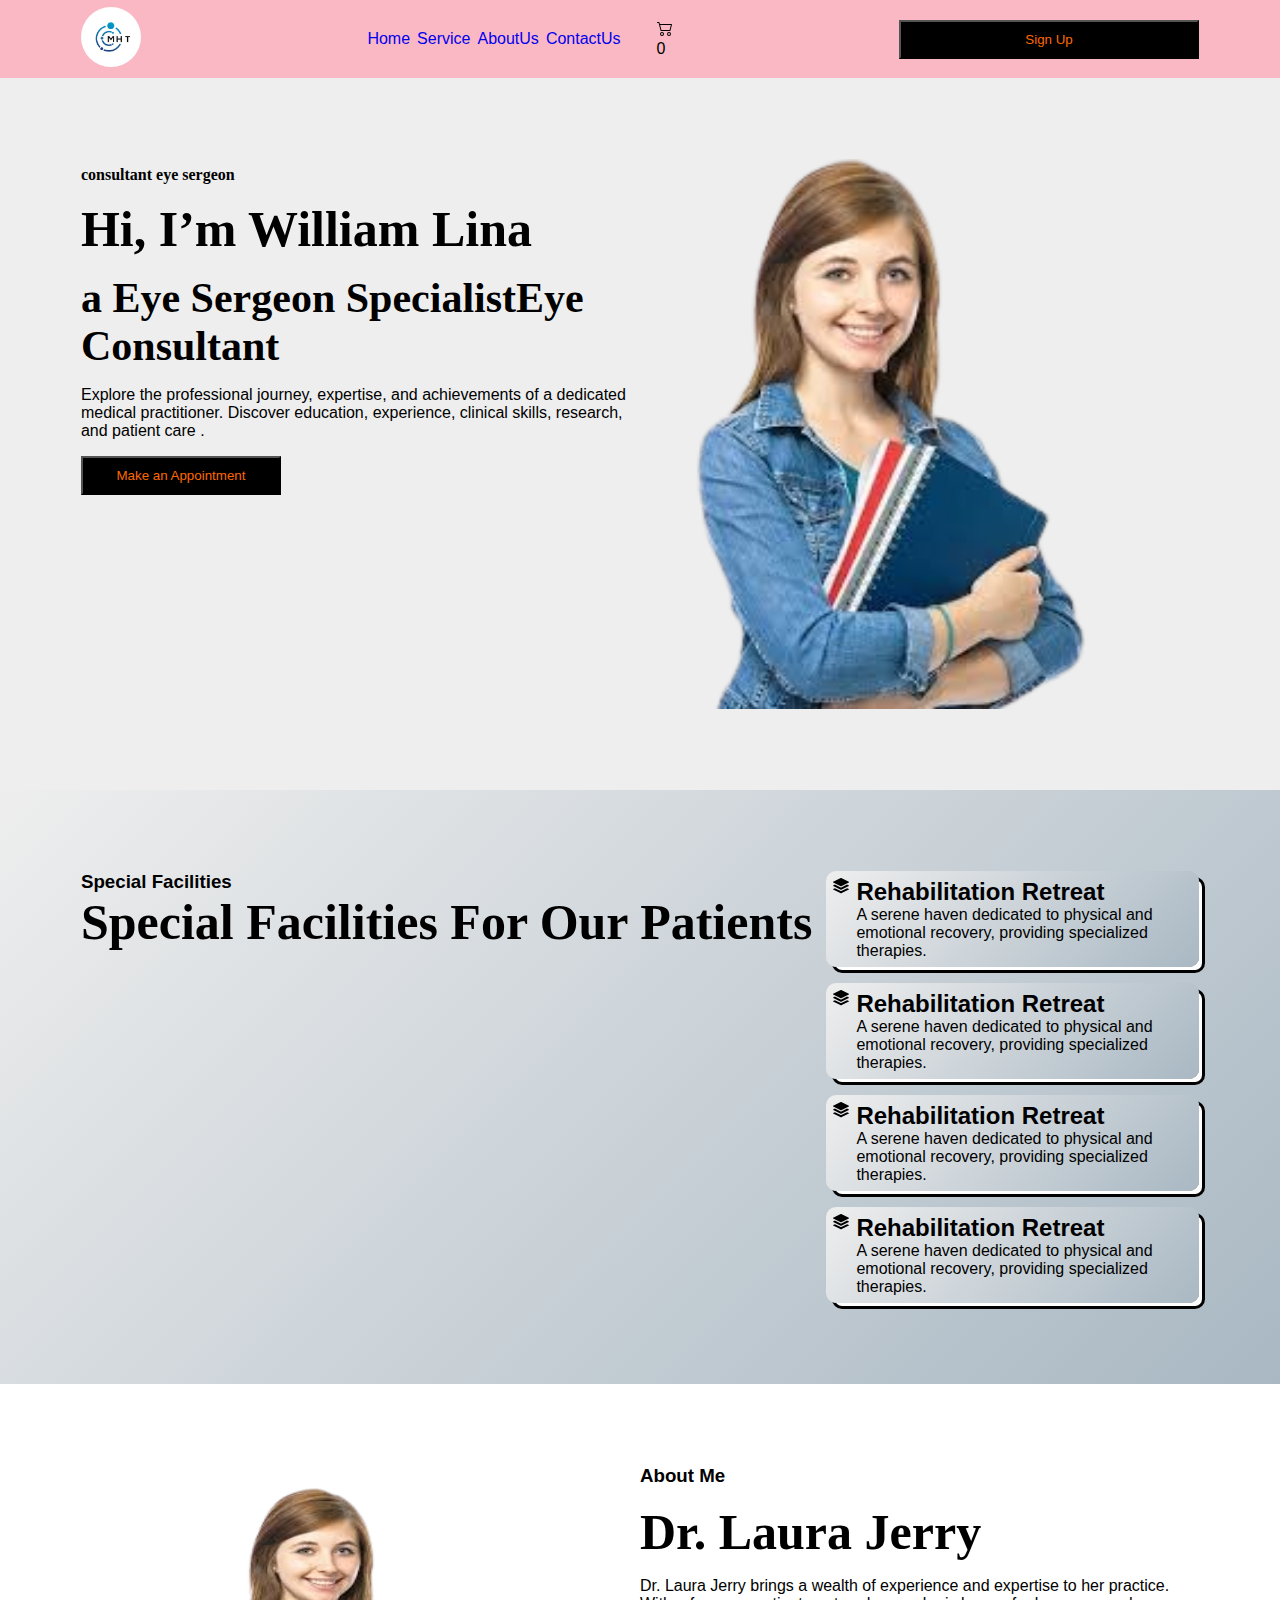
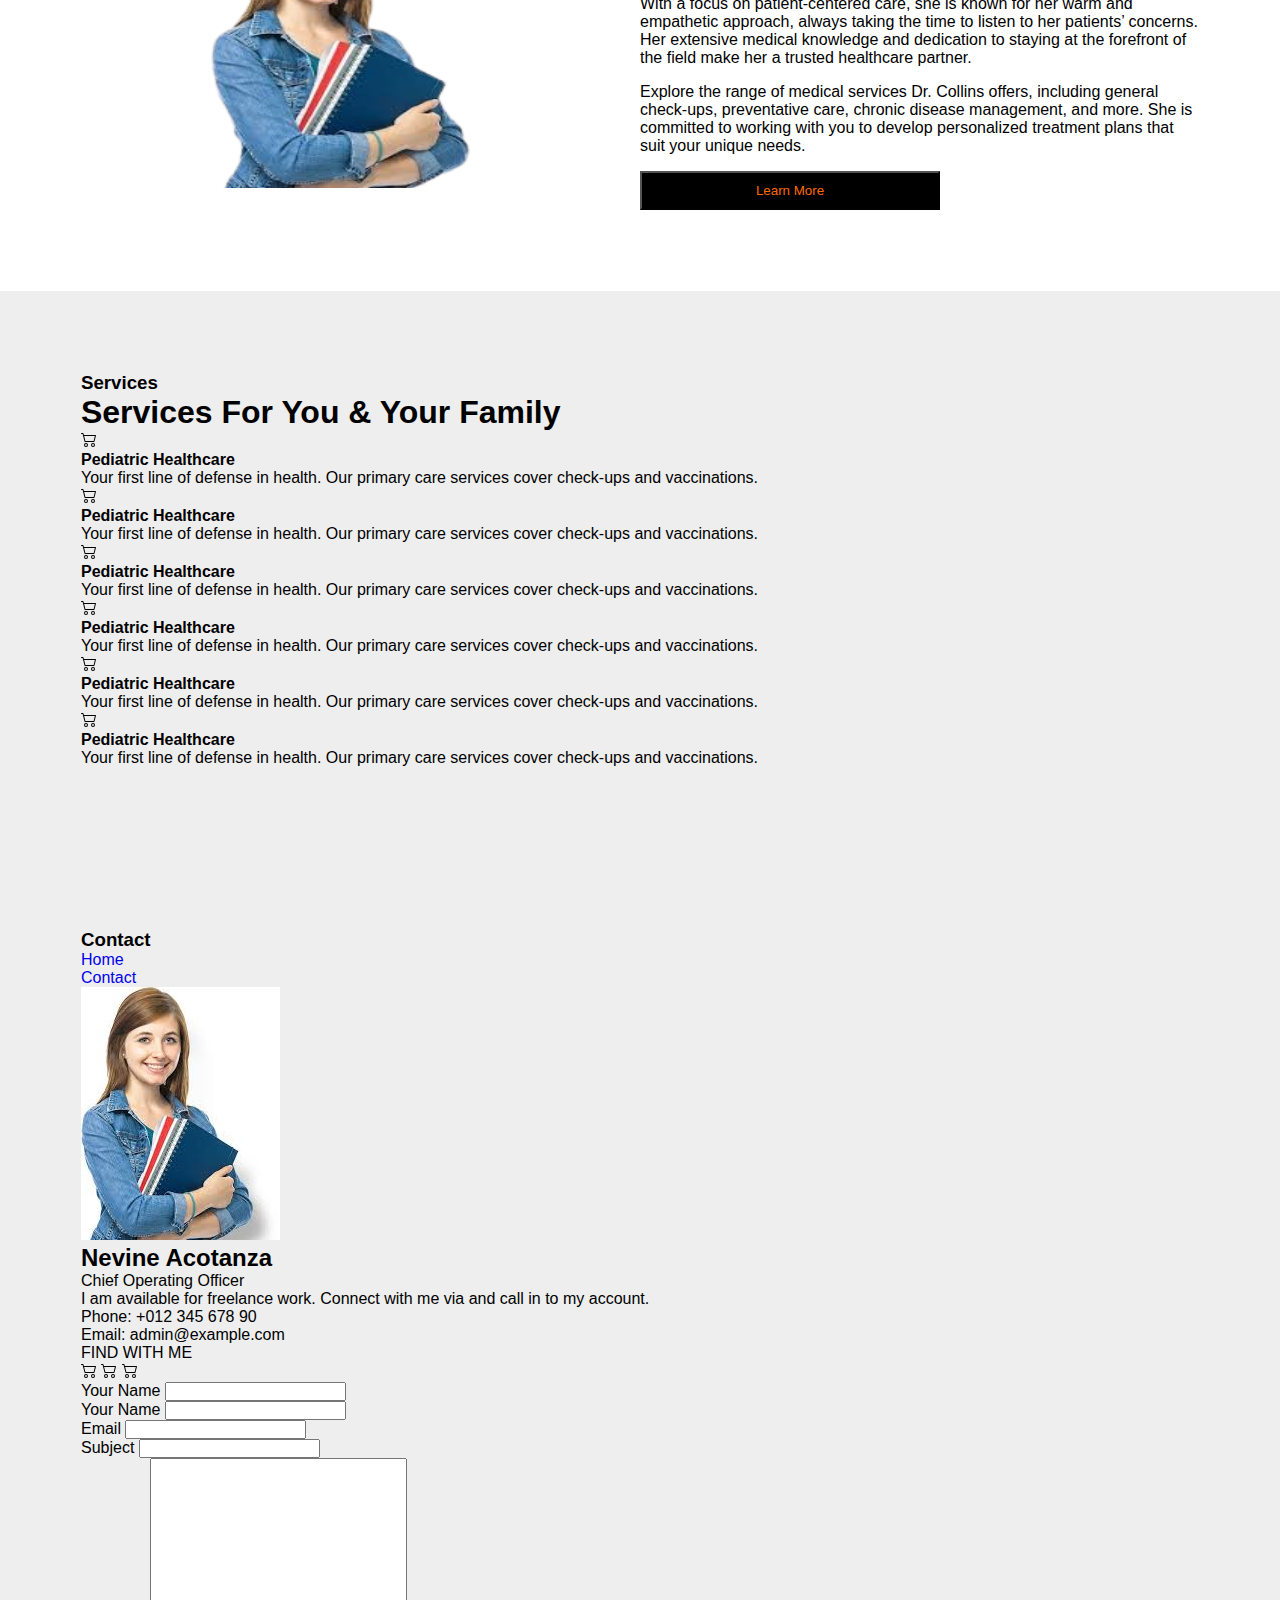
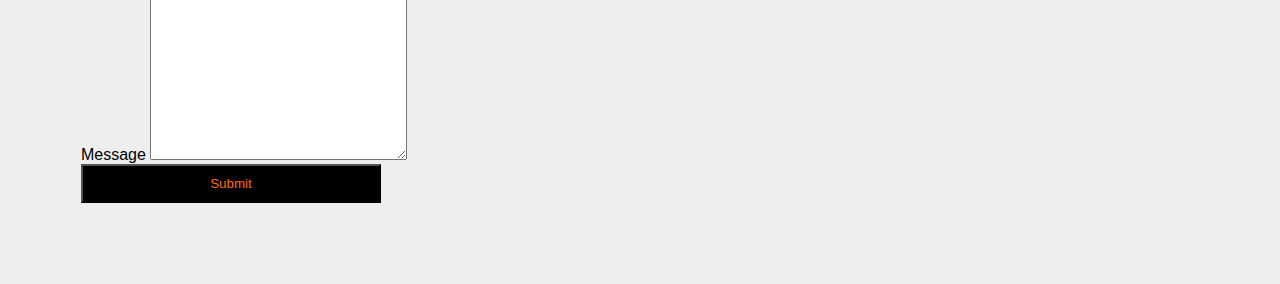
<file: index.htm>
<!DOCTYPE html>
<html lang="en">

<head>
    <meta charset="UTF-8">
    <meta author="Muheto Hodal" />
    <meta name="viewport" content="width=device-width, initial-scale=1.0">
    <title>Hodal Portifolio</title>
    <link rel="stylesheet" href="./style.css">
</head>

<body>
    <header>
        <div>
            <img src="./assets/images/logo.webp" alt="This is my Logo">
        </div>
      <div class="nav_cart">
        <nav>
            <ul>
                <li>
                    <a href="home.html">Home</a>
                </li>
                <li>
                    <a href="service.html">Service</a>
                </li>
                <li>
                    <a href="aboutUs.html">AboutUs</a>
                </li>
                <li>
                    <a href="contact.html">ContactUs</a>
                </li>
            </ul>
        </nav>
        <div>
            <div>
                <svg xmlns="http://www.w3.org/2000/svg" width="16" height="16" fill="currentColor" class="bi bi-cart2"
                    viewBox="0 0 16 16">
                    <path
                        d="M0 2.5A.5.5 0 0 1 .5 2H2a.5.5 0 0 1 .485.379L2.89 4H14.5a.5.5 0 0 1 .485.621l-1.5 6A.5.5 0 0 1 13 11H4a.5.5 0 0 1-.485-.379L1.61 3H.5a.5.5 0 0 1-.5-.5M3.14 5l1.25 5h8.22l1.25-5zM5 13a1 1 0 1 0 0 2 1 1 0 0 0 0-2m-2 1a2 2 0 1 1 4 0 2 2 0 0 1-4 0m9-1a1 1 0 1 0 0 2 1 1 0 0 0 0-2m-2 1a2 2 0 1 1 4 0 2 2 0 0 1-4 0" />
                </svg>
            </div>
            <p>0</p>
        </div>
      </div>
        <button>Sign Up</button>

    </header>
    <main>
        <section class="hero_area_section">
            <div class="sub_div reft_div">
                <h3 class="heading3">consultant eye sergeon</h3>
                <h1 class="heading1">Hi, I’m William Lina</h1>
                <h2 class="heading2">a Eye Sergeon SpecialistEye Consultant</h2>
                <p>Explore the professional journey, expertise, and achievements of a dedicated medical practitioner.
                    Discover education, experience, clinical skills, research, and patient care .</p>
                <button>Make an Appointment</button>
            </div>
            <div class="sub_div right_div">
                <img src="./assets/images/keza.png" alt="This is Hero Area Image">
            </div>
        </section>
        <section class="special_facilities_section">
            <div>
                <h3>Special Facilities</h3>
                <h1 class="heading1">Special Facilities For Our Patients</h1>
            </div>
            <div class="cards_container_1">
                <div class="card_1">
                    <div>
                        <svg xmlns="http://www.w3.org/2000/svg" width="16" height="16" fill="currentColor"
                            class="bi bi-stack" viewBox="0 0 16 16">
                            <path
                                d="m14.12 10.163 1.715.858c.22.11.22.424 0 .534L8.267 15.34a.6.6 0 0 1-.534 0L.165 11.555a.299.299 0 0 1 0-.534l1.716-.858 5.317 2.659c.505.252 1.1.252 1.604 0l5.317-2.66zM7.733.063a.6.6 0 0 1 .534 0l7.568 3.784a.3.3 0 0 1 0 .535L8.267 8.165a.6.6 0 0 1-.534 0L.165 4.382a.299.299 0 0 1 0-.535z" />
                            <path
                                d="m14.12 6.576 1.715.858c.22.11.22.424 0 .534l-7.568 3.784a.6.6 0 0 1-.534 0L.165 7.968a.299.299 0 0 1 0-.534l1.716-.858 5.317 2.659c.505.252 1.1.252 1.604 0z" />
                        </svg>
                    </div>
                    <div>
                        <h2>Rehabilitation Retreat</h2>
                        <p>A serene haven dedicated to physical and emotional recovery, providing specialized therapies.
                        </p>
                    </div>
                </div>
                <div class="card_1">
                    <div>
                        <svg xmlns="http://www.w3.org/2000/svg" width="16" height="16" fill="currentColor"
                            class="bi bi-stack" viewBox="0 0 16 16">
                            <path
                                d="m14.12 10.163 1.715.858c.22.11.22.424 0 .534L8.267 15.34a.6.6 0 0 1-.534 0L.165 11.555a.299.299 0 0 1 0-.534l1.716-.858 5.317 2.659c.505.252 1.1.252 1.604 0l5.317-2.66zM7.733.063a.6.6 0 0 1 .534 0l7.568 3.784a.3.3 0 0 1 0 .535L8.267 8.165a.6.6 0 0 1-.534 0L.165 4.382a.299.299 0 0 1 0-.535z" />
                            <path
                                d="m14.12 6.576 1.715.858c.22.11.22.424 0 .534l-7.568 3.784a.6.6 0 0 1-.534 0L.165 7.968a.299.299 0 0 1 0-.534l1.716-.858 5.317 2.659c.505.252 1.1.252 1.604 0z" />
                        </svg>
                    </div>
                    <div>
                        <h2>Rehabilitation Retreat</h2>
                        <p>A serene haven dedicated to physical and emotional recovery, providing specialized therapies.
                        </p>
                    </div>
                </div>
                <div class="card_1">
                    <div>
                        <svg xmlns="http://www.w3.org/2000/svg" width="16" height="16" fill="currentColor"
                            class="bi bi-stack" viewBox="0 0 16 16">
                            <path
                                d="m14.12 10.163 1.715.858c.22.11.22.424 0 .534L8.267 15.34a.6.6 0 0 1-.534 0L.165 11.555a.299.299 0 0 1 0-.534l1.716-.858 5.317 2.659c.505.252 1.1.252 1.604 0l5.317-2.66zM7.733.063a.6.6 0 0 1 .534 0l7.568 3.784a.3.3 0 0 1 0 .535L8.267 8.165a.6.6 0 0 1-.534 0L.165 4.382a.299.299 0 0 1 0-.535z" />
                            <path
                                d="m14.12 6.576 1.715.858c.22.11.22.424 0 .534l-7.568 3.784a.6.6 0 0 1-.534 0L.165 7.968a.299.299 0 0 1 0-.534l1.716-.858 5.317 2.659c.505.252 1.1.252 1.604 0z" />
                        </svg>
                    </div>
                    <div>
                        <h2>Rehabilitation Retreat</h2>
                        <p>A serene haven dedicated to physical and emotional recovery, providing specialized therapies.
                        </p>
                    </div>
                </div>
                <div class="card_1">
                    <div>
                        <svg xmlns="http://www.w3.org/2000/svg" width="16" height="16" fill="currentColor"
                            class="bi bi-stack" viewBox="0 0 16 16">
                            <path
                                d="m14.12 10.163 1.715.858c.22.11.22.424 0 .534L8.267 15.34a.6.6 0 0 1-.534 0L.165 11.555a.299.299 0 0 1 0-.534l1.716-.858 5.317 2.659c.505.252 1.1.252 1.604 0l5.317-2.66zM7.733.063a.6.6 0 0 1 .534 0l7.568 3.784a.3.3 0 0 1 0 .535L8.267 8.165a.6.6 0 0 1-.534 0L.165 4.382a.299.299 0 0 1 0-.535z" />
                            <path
                                d="m14.12 6.576 1.715.858c.22.11.22.424 0 .534l-7.568 3.784a.6.6 0 0 1-.534 0L.165 7.968a.299.299 0 0 1 0-.534l1.716-.858 5.317 2.659c.505.252 1.1.252 1.604 0z" />
                        </svg>
                    </div>
                    <div>
                        <h2>Rehabilitation Retreat</h2>
                        <p>A serene haven dedicated to physical and emotional recovery, providing specialized therapies.
                        </p>
                    </div>
                </div>
            </div>
        </section>
        <section class="about_us_section">
            <div class="reft_div">
                <img src="./assets/images/keza.png" alt="About Us Image">
            </div>
            <div class="right_div">
                <h3>About Me</h3>
                <h1 class="heading1">Dr. Laura Jerry</h1>
                <p>Dr. Laura Jerry brings a wealth of experience and expertise to her practice. With a focus on
                    patient-centered care, she is known for her warm and empathetic approach, always taking the time to
                    listen to her patients’ concerns. Her extensive medical knowledge and dedication to staying at the
                    forefront of the field make her a trusted healthcare partner.</p>
                <p>Explore the range of medical services Dr. Collins offers, including general check-ups, preventative
                    care, chronic disease management, and more. She is committed to working with you to develop
                    personalized treatment plans that suit your unique needs.</p>
                <button>Learn More</button>
            </div>
        </section>
        <section class="service_section">
            <h3>Services</h3>
            <h1>Services For You &
                Your Family</h1>

            <div class="cards_container">
                <div class="card_2">
                    <div>
                        <svg xmlns="http://www.w3.org/2000/svg" width="16" height="16" fill="currentColor"
                            class="bi bi-cart2" viewBox="0 0 16 16">
                            <path
                                d="M0 2.5A.5.5 0 0 1 .5 2H2a.5.5 0 0 1 .485.379L2.89 4H14.5a.5.5 0 0 1 .485.621l-1.5 6A.5.5 0 0 1 13 11H4a.5.5 0 0 1-.485-.379L1.61 3H.5a.5.5 0 0 1-.5-.5M3.14 5l1.25 5h8.22l1.25-5zM5 13a1 1 0 1 0 0 2 1 1 0 0 0 0-2m-2 1a2 2 0 1 1 4 0 2 2 0 0 1-4 0m9-1a1 1 0 1 0 0 2 1 1 0 0 0 0-2m-2 1a2 2 0 1 1 4 0 2 2 0 0 1-4 0" />
                        </svg>
                    </div>
                    <h4> Pediatric Healthcare</h4>
                    <p>Your first line of defense in health. Our primary care services cover check-ups and vaccinations.
                    </p>
                </div>
                <div class="card_2">
                    <div>
                        <svg xmlns="http://www.w3.org/2000/svg" width="16" height="16" fill="currentColor"
                            class="bi bi-cart2" viewBox="0 0 16 16">
                            <path
                                d="M0 2.5A.5.5 0 0 1 .5 2H2a.5.5 0 0 1 .485.379L2.89 4H14.5a.5.5 0 0 1 .485.621l-1.5 6A.5.5 0 0 1 13 11H4a.5.5 0 0 1-.485-.379L1.61 3H.5a.5.5 0 0 1-.5-.5M3.14 5l1.25 5h8.22l1.25-5zM5 13a1 1 0 1 0 0 2 1 1 0 0 0 0-2m-2 1a2 2 0 1 1 4 0 2 2 0 0 1-4 0m9-1a1 1 0 1 0 0 2 1 1 0 0 0 0-2m-2 1a2 2 0 1 1 4 0 2 2 0 0 1-4 0" />
                        </svg>
                    </div>
                    <h4> Pediatric Healthcare</h4>
                    <p>Your first line of defense in health. Our primary care services cover check-ups and vaccinations.
                    </p>
                </div>
                <div class="card_2">
                    <div>
                        <svg xmlns="http://www.w3.org/2000/svg" width="16" height="16" fill="currentColor"
                            class="bi bi-cart2" viewBox="0 0 16 16">
                            <path
                                d="M0 2.5A.5.5 0 0 1 .5 2H2a.5.5 0 0 1 .485.379L2.89 4H14.5a.5.5 0 0 1 .485.621l-1.5 6A.5.5 0 0 1 13 11H4a.5.5 0 0 1-.485-.379L1.61 3H.5a.5.5 0 0 1-.5-.5M3.14 5l1.25 5h8.22l1.25-5zM5 13a1 1 0 1 0 0 2 1 1 0 0 0 0-2m-2 1a2 2 0 1 1 4 0 2 2 0 0 1-4 0m9-1a1 1 0 1 0 0 2 1 1 0 0 0 0-2m-2 1a2 2 0 1 1 4 0 2 2 0 0 1-4 0" />
                        </svg>
                    </div>
                    <h4> Pediatric Healthcare</h4>
                    <p>Your first line of defense in health. Our primary care services cover check-ups and vaccinations.
                    </p>
                </div>
                <div class="card_2">
                    <div>
                        <svg xmlns="http://www.w3.org/2000/svg" width="16" height="16" fill="currentColor"
                            class="bi bi-cart2" viewBox="0 0 16 16">
                            <path
                                d="M0 2.5A.5.5 0 0 1 .5 2H2a.5.5 0 0 1 .485.379L2.89 4H14.5a.5.5 0 0 1 .485.621l-1.5 6A.5.5 0 0 1 13 11H4a.5.5 0 0 1-.485-.379L1.61 3H.5a.5.5 0 0 1-.5-.5M3.14 5l1.25 5h8.22l1.25-5zM5 13a1 1 0 1 0 0 2 1 1 0 0 0 0-2m-2 1a2 2 0 1 1 4 0 2 2 0 0 1-4 0m9-1a1 1 0 1 0 0 2 1 1 0 0 0 0-2m-2 1a2 2 0 1 1 4 0 2 2 0 0 1-4 0" />
                        </svg>
                    </div>
                    <h4> Pediatric Healthcare</h4>
                    <p>Your first line of defense in health. Our primary care services cover check-ups and vaccinations.
                    </p>
                </div>
                <div class="card_2">
                    <div>
                        <svg xmlns="http://www.w3.org/2000/svg" width="16" height="16" fill="currentColor"
                            class="bi bi-cart2" viewBox="0 0 16 16">
                            <path
                                d="M0 2.5A.5.5 0 0 1 .5 2H2a.5.5 0 0 1 .485.379L2.89 4H14.5a.5.5 0 0 1 .485.621l-1.5 6A.5.5 0 0 1 13 11H4a.5.5 0 0 1-.485-.379L1.61 3H.5a.5.5 0 0 1-.5-.5M3.14 5l1.25 5h8.22l1.25-5zM5 13a1 1 0 1 0 0 2 1 1 0 0 0 0-2m-2 1a2 2 0 1 1 4 0 2 2 0 0 1-4 0m9-1a1 1 0 1 0 0 2 1 1 0 0 0 0-2m-2 1a2 2 0 1 1 4 0 2 2 0 0 1-4 0" />
                        </svg>
                    </div>
                    <h4> Pediatric Healthcare</h4>
                    <p>Your first line of defense in health. Our primary care services cover check-ups and vaccinations.
                    </p>
                </div>
                <div class="card_2">
                    <div>
                        <svg xmlns="http://www.w3.org/2000/svg" width="16" height="16" fill="currentColor"
                            class="bi bi-cart2" viewBox="0 0 16 16">
                            <path
                                d="M0 2.5A.5.5 0 0 1 .5 2H2a.5.5 0 0 1 .485.379L2.89 4H14.5a.5.5 0 0 1 .485.621l-1.5 6A.5.5 0 0 1 13 11H4a.5.5 0 0 1-.485-.379L1.61 3H.5a.5.5 0 0 1-.5-.5M3.14 5l1.25 5h8.22l1.25-5zM5 13a1 1 0 1 0 0 2 1 1 0 0 0 0-2m-2 1a2 2 0 1 1 4 0 2 2 0 0 1-4 0m9-1a1 1 0 1 0 0 2 1 1 0 0 0 0-2m-2 1a2 2 0 1 1 4 0 2 2 0 0 1-4 0" />
                        </svg>
                    </div>
                    <h4> Pediatric Healthcare</h4>
                    <p>Your first line of defense in health. Our primary care services cover check-ups and vaccinations.
                    </p>
                </div>
            </div>
        </section>
        <section class="contact_section">
            <div>
                <h3>Contact</h3>
                <nav>
                    <ul>
                        <li><a href="home.html">Home</a></li>
                        <li><a href="contact.html">Contact</a></li>
                    </ul>
                </nav>
            </div>
            <div>
                <aside>
                    <div>
                        <img src="./assets/images/keza.jpeg" alt="my Aside Image of Contact Us information">
                    </div>
                    <div>
                        <h2>Nevine Acotanza</h2>
                        <p>Chief Operating Officer</p>
                    </div>
                    <p>I am available for freelance work. Connect with me via and call in to my account.</p>
                    <div>
                        <p>Phone: <span>+012 345 678 90</span></p>
                        <p>Email: <span>admin@example.com</span></p>
                    </div>
                    <p>FIND WITH ME</p>

                    <div>
                        <svg xmlns="http://www.w3.org/2000/svg" width="16" height="16" fill="currentColor"
                            class="bi bi-cart2" viewBox="0 0 16 16">
                            <path
                                d="M0 2.5A.5.5 0 0 1 .5 2H2a.5.5 0 0 1 .485.379L2.89 4H14.5a.5.5 0 0 1 .485.621l-1.5 6A.5.5 0 0 1 13 11H4a.5.5 0 0 1-.485-.379L1.61 3H.5a.5.5 0 0 1-.5-.5M3.14 5l1.25 5h8.22l1.25-5zM5 13a1 1 0 1 0 0 2 1 1 0 0 0 0-2m-2 1a2 2 0 1 1 4 0 2 2 0 0 1-4 0m9-1a1 1 0 1 0 0 2 1 1 0 0 0 0-2m-2 1a2 2 0 1 1 4 0 2 2 0 0 1-4 0" />
                        </svg>
                        <svg xmlns="http://www.w3.org/2000/svg" width="16" height="16" fill="currentColor"
                            class="bi bi-cart2" viewBox="0 0 16 16">
                            <path
                                d="M0 2.5A.5.5 0 0 1 .5 2H2a.5.5 0 0 1 .485.379L2.89 4H14.5a.5.5 0 0 1 .485.621l-1.5 6A.5.5 0 0 1 13 11H4a.5.5 0 0 1-.485-.379L1.61 3H.5a.5.5 0 0 1-.5-.5M3.14 5l1.25 5h8.22l1.25-5zM5 13a1 1 0 1 0 0 2 1 1 0 0 0 0-2m-2 1a2 2 0 1 1 4 0 2 2 0 0 1-4 0m9-1a1 1 0 1 0 0 2 1 1 0 0 0 0-2m-2 1a2 2 0 1 1 4 0 2 2 0 0 1-4 0" />
                        </svg>
                        <svg xmlns="http://www.w3.org/2000/svg" width="16" height="16" fill="currentColor"
                            class="bi bi-cart2" viewBox="0 0 16 16">
                            <path
                                d="M0 2.5A.5.5 0 0 1 .5 2H2a.5.5 0 0 1 .485.379L2.89 4H14.5a.5.5 0 0 1 .485.621l-1.5 6A.5.5 0 0 1 13 11H4a.5.5 0 0 1-.485-.379L1.61 3H.5a.5.5 0 0 1-.5-.5M3.14 5l1.25 5h8.22l1.25-5zM5 13a1 1 0 1 0 0 2 1 1 0 0 0 0-2m-2 1a2 2 0 1 1 4 0 2 2 0 0 1-4 0m9-1a1 1 0 1 0 0 2 1 1 0 0 0 0-2m-2 1a2 2 0 1 1 4 0 2 2 0 0 1-4 0" />
                        </svg>
                    </div>
                </aside>
                <form action="#">
                    <div>
                        <div>
                            <label for="full_name">Your Name</label>
                            <input type="text" name="" id="full_name">
                        </div>
                        <div>
                            <label for="phone_number">Your Name</label>
                            <input type="text" name="" id="phone_number">
                        </div>
                    </div>
                    <div>
                        <label for="email">Email</label>
                        <input type="email" name="" id="email">
                    </div>
                    <div>
                        <label for="subject">Subject</label>
                        <input type="text" name="" id="subject">
                    </div>
                    <div>
                        <label for="message">Message</label>
                        <textarea name="" id="message" cols="30" rows="20"></textarea>
                    </div>
                    <button type="submit">Submit</button>
                </form>
            </div>
        </section>
    </main>

</body>

</html>
</file>
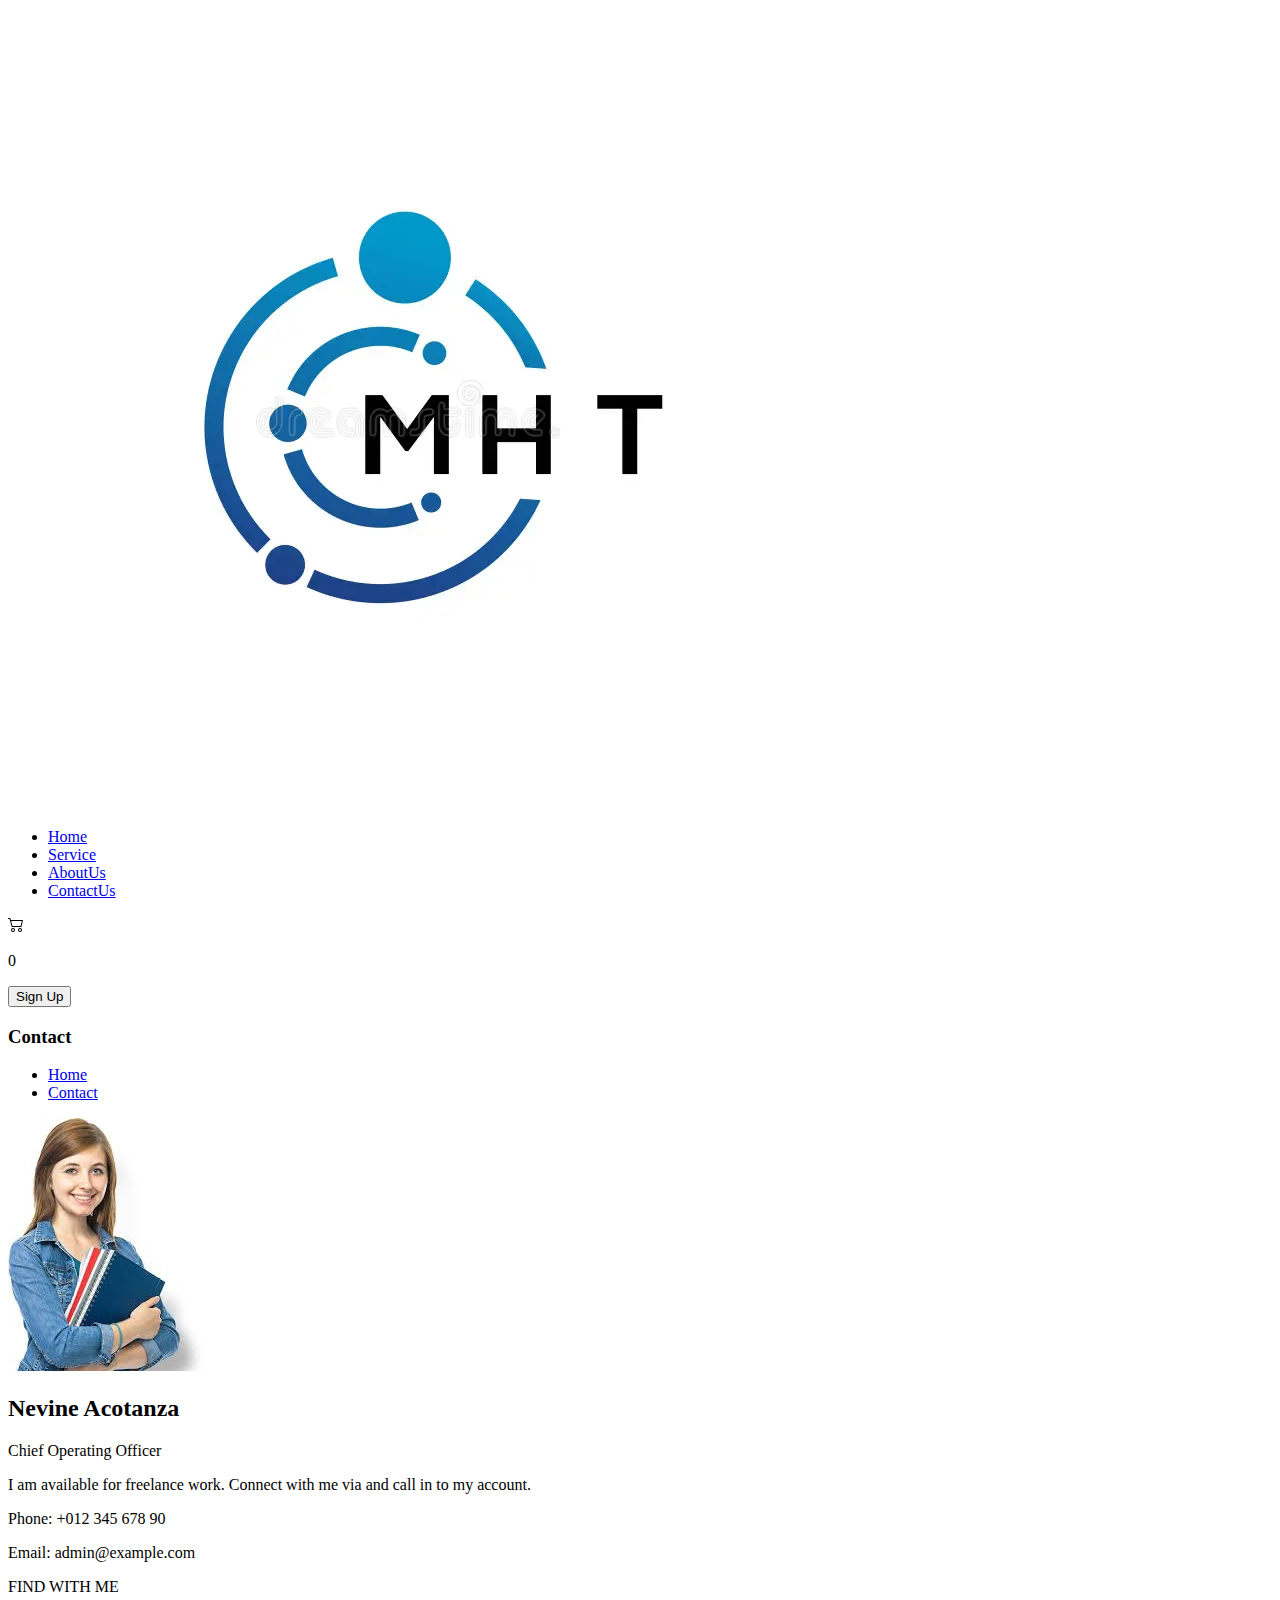
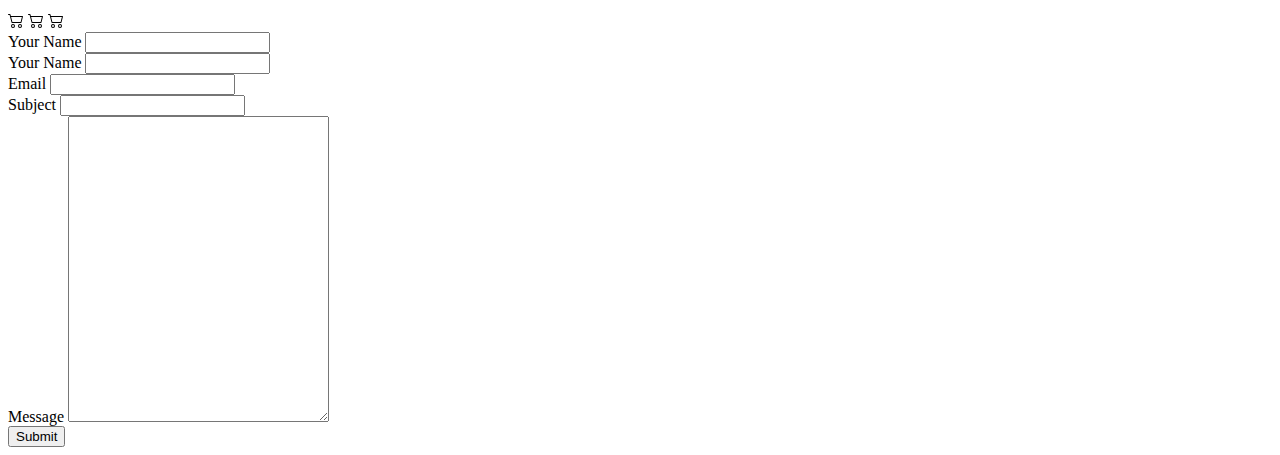
<file: contactUs.htm>
<!DOCTYPE html>
<html lang="en">
<head>
    <meta charset="UTF-8">
    <meta name="viewport" content="width=device-width, initial-scale=1.0">
    <title>Contact</title>
</head>
<body>
    <header>
        <div>
            <img src="./assets/images/logo.webp" alt="This is my Logo">
        </div>
        <nav>
            <ul>
                <li>
                    <a href="home.html">Home</a>
                </li>
                <li>
                    <a href="service.html">Service</a>
                </li>
                <li>
                    <a href="aboutUs.html">AboutUs</a>
                </li>
                <li>
                    <a href="contact.html">ContactUs</a>
                </li>
            </ul>
        </nav>
        <div>
            <div>
                <svg xmlns="http://www.w3.org/2000/svg" width="16" height="16" fill="currentColor" class="bi bi-cart2"
                    viewBox="0 0 16 16">
                    <path
                        d="M0 2.5A.5.5 0 0 1 .5 2H2a.5.5 0 0 1 .485.379L2.89 4H14.5a.5.5 0 0 1 .485.621l-1.5 6A.5.5 0 0 1 13 11H4a.5.5 0 0 1-.485-.379L1.61 3H.5a.5.5 0 0 1-.5-.5M3.14 5l1.25 5h8.22l1.25-5zM5 13a1 1 0 1 0 0 2 1 1 0 0 0 0-2m-2 1a2 2 0 1 1 4 0 2 2 0 0 1-4 0m9-1a1 1 0 1 0 0 2 1 1 0 0 0 0-2m-2 1a2 2 0 1 1 4 0 2 2 0 0 1-4 0" />
                </svg>
            </div>
            <p>0</p>
        </div>

        <button>Sign Up</button>

    </header>

    <section class="contact_section">
        <div>
            <h3>Contact</h3>
            <nav>
                <ul>
                    <li><a href="home.html">Home</a></li>
                    <li><a href="contact.html">Contact</a></li>
                </ul>
            </nav>
        </div>
        <div>
            <aside>
                <div>
                    <img src="./assets/images/keza.jpeg" alt="my Aside Image of Contact Us information">
                </div>
                <div>
                    <h2>Nevine Acotanza</h2>
                    <p>Chief Operating Officer</p>
                </div>
                <p>I am available for freelance work. Connect with me via and call in to my account.</p>
                <div>
                    <p>Phone: <span>+012 345 678 90</span></p>
                    <p>Email: <span>admin@example.com</span></p>
                </div>
                <p>FIND WITH ME</p>

                <div>
                    <svg xmlns="http://www.w3.org/2000/svg" width="16" height="16" fill="currentColor"
                        class="bi bi-cart2" viewBox="0 0 16 16">
                        <path
                            d="M0 2.5A.5.5 0 0 1 .5 2H2a.5.5 0 0 1 .485.379L2.89 4H14.5a.5.5 0 0 1 .485.621l-1.5 6A.5.5 0 0 1 13 11H4a.5.5 0 0 1-.485-.379L1.61 3H.5a.5.5 0 0 1-.5-.5M3.14 5l1.25 5h8.22l1.25-5zM5 13a1 1 0 1 0 0 2 1 1 0 0 0 0-2m-2 1a2 2 0 1 1 4 0 2 2 0 0 1-4 0m9-1a1 1 0 1 0 0 2 1 1 0 0 0 0-2m-2 1a2 2 0 1 1 4 0 2 2 0 0 1-4 0" />
                    </svg>
                    <svg xmlns="http://www.w3.org/2000/svg" width="16" height="16" fill="currentColor"
                        class="bi bi-cart2" viewBox="0 0 16 16">
                        <path
                            d="M0 2.5A.5.5 0 0 1 .5 2H2a.5.5 0 0 1 .485.379L2.89 4H14.5a.5.5 0 0 1 .485.621l-1.5 6A.5.5 0 0 1 13 11H4a.5.5 0 0 1-.485-.379L1.61 3H.5a.5.5 0 0 1-.5-.5M3.14 5l1.25 5h8.22l1.25-5zM5 13a1 1 0 1 0 0 2 1 1 0 0 0 0-2m-2 1a2 2 0 1 1 4 0 2 2 0 0 1-4 0m9-1a1 1 0 1 0 0 2 1 1 0 0 0 0-2m-2 1a2 2 0 1 1 4 0 2 2 0 0 1-4 0" />
                    </svg>
                    <svg xmlns="http://www.w3.org/2000/svg" width="16" height="16" fill="currentColor"
                        class="bi bi-cart2" viewBox="0 0 16 16">
                        <path
                            d="M0 2.5A.5.5 0 0 1 .5 2H2a.5.5 0 0 1 .485.379L2.89 4H14.5a.5.5 0 0 1 .485.621l-1.5 6A.5.5 0 0 1 13 11H4a.5.5 0 0 1-.485-.379L1.61 3H.5a.5.5 0 0 1-.5-.5M3.14 5l1.25 5h8.22l1.25-5zM5 13a1 1 0 1 0 0 2 1 1 0 0 0 0-2m-2 1a2 2 0 1 1 4 0 2 2 0 0 1-4 0m9-1a1 1 0 1 0 0 2 1 1 0 0 0 0-2m-2 1a2 2 0 1 1 4 0 2 2 0 0 1-4 0" />
                    </svg>
                </div>
            </aside>
            <form action="#">
                <div>
                    <div>
                        <label for="full_name">Your Name</label>
                        <input type="text" name="" id="full_name">
                    </div>
                    <div>
                        <label for="phone_number">Your Name</label>
                        <input type="text" name="" id="phone_number">
                    </div>
                </div>
                <div>
                    <label for="email">Email</label>
                    <input type="email" name="" id="email">
                </div>
                <div>
                    <label for="subject">Subject</label>
                    <input type="text" name="" id="subject">
                </div>
                <div>
                    <label for="message">Message</label>
                    <textarea name="" id="message" cols="30" rows="20"></textarea>
                </div>
                <button type="submit">Submit</button>
            </form>
        </div>
    </section>
    
    
</body>
</html>
</file>
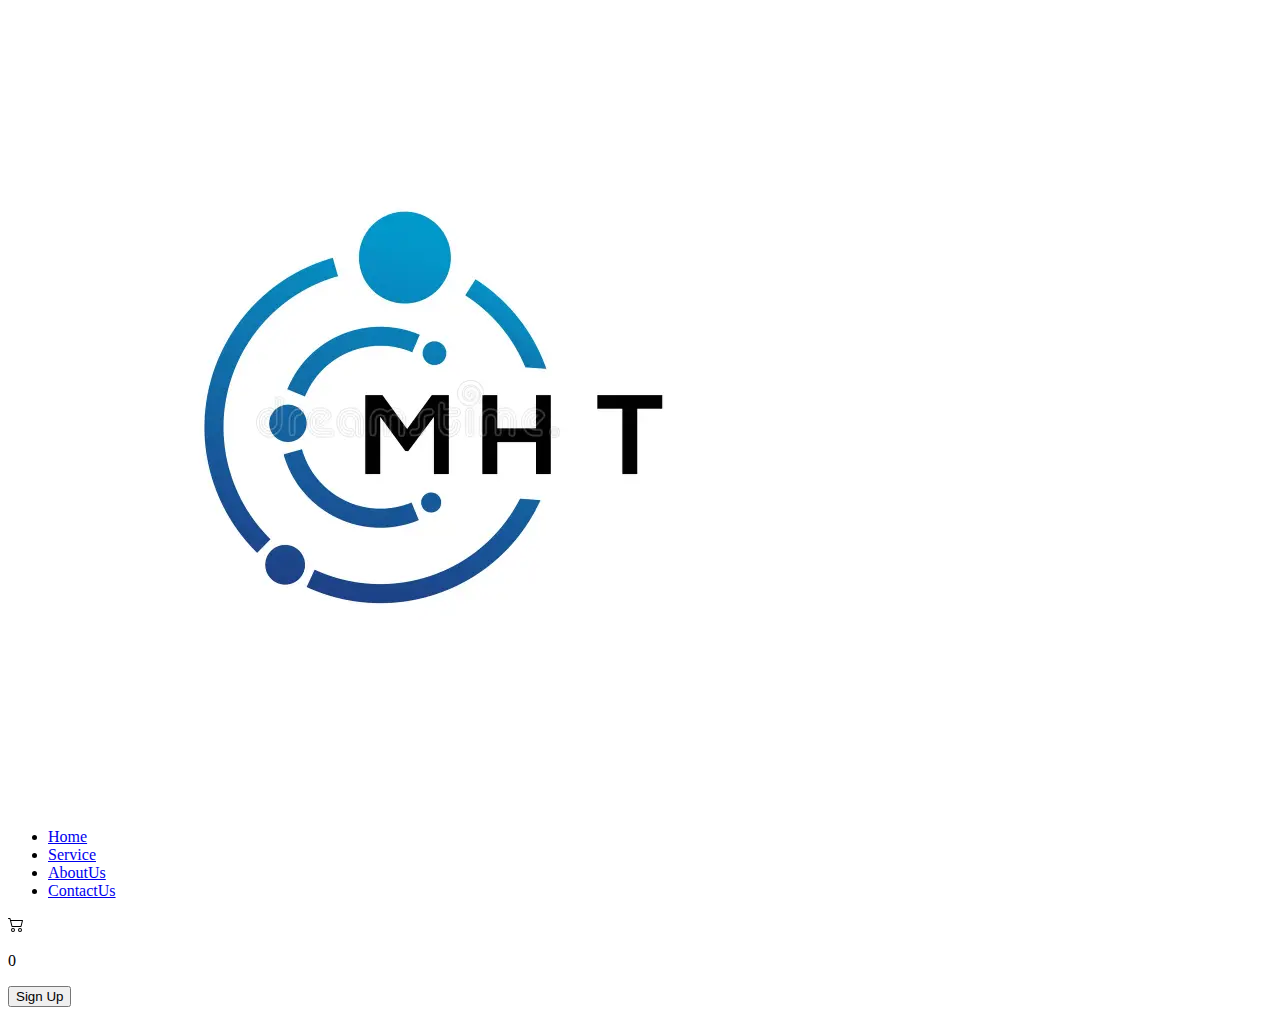
<file: home.htm>
<!DOCTYPE html>
<html lang="en">
<head>
    <meta charset="UTF-8">
    <meta name="viewport" content="width=device-width, initial-scale=1.0">
    <title>Home</title>
</head>
<body>
    <header>
        <div>
            <img src="./assets/images/logo.webp" alt="This is my Logo">
        </div>
        <nav>
            <ul>
                <li>
                    <a href="home.html">Home</a>
                </li>
                <li>
                    <a href="service.html">Service</a>
                </li>
                <li>
                    <a href="aboutUs.html">AboutUs</a>
                </li>
                <li>
                    <a href="contact.html">ContactUs</a>
                </li>
            </ul>
        </nav>
        <div>
            <div>
                <svg xmlns="http://www.w3.org/2000/svg" width="16" height="16" fill="currentColor" class="bi bi-cart2"
                    viewBox="0 0 16 16">
                    <path
                        d="M0 2.5A.5.5 0 0 1 .5 2H2a.5.5 0 0 1 .485.379L2.89 4H14.5a.5.5 0 0 1 .485.621l-1.5 6A.5.5 0 0 1 13 11H4a.5.5 0 0 1-.485-.379L1.61 3H.5a.5.5 0 0 1-.5-.5M3.14 5l1.25 5h8.22l1.25-5zM5 13a1 1 0 1 0 0 2 1 1 0 0 0 0-2m-2 1a2 2 0 1 1 4 0 2 2 0 0 1-4 0m9-1a1 1 0 1 0 0 2 1 1 0 0 0 0-2m-2 1a2 2 0 1 1 4 0 2 2 0 0 1-4 0" />
                </svg>
            </div>
            <p>0</p>
        </div>

        <button>Sign Up</button>

    </header>
    
</body>
</html>
</file>
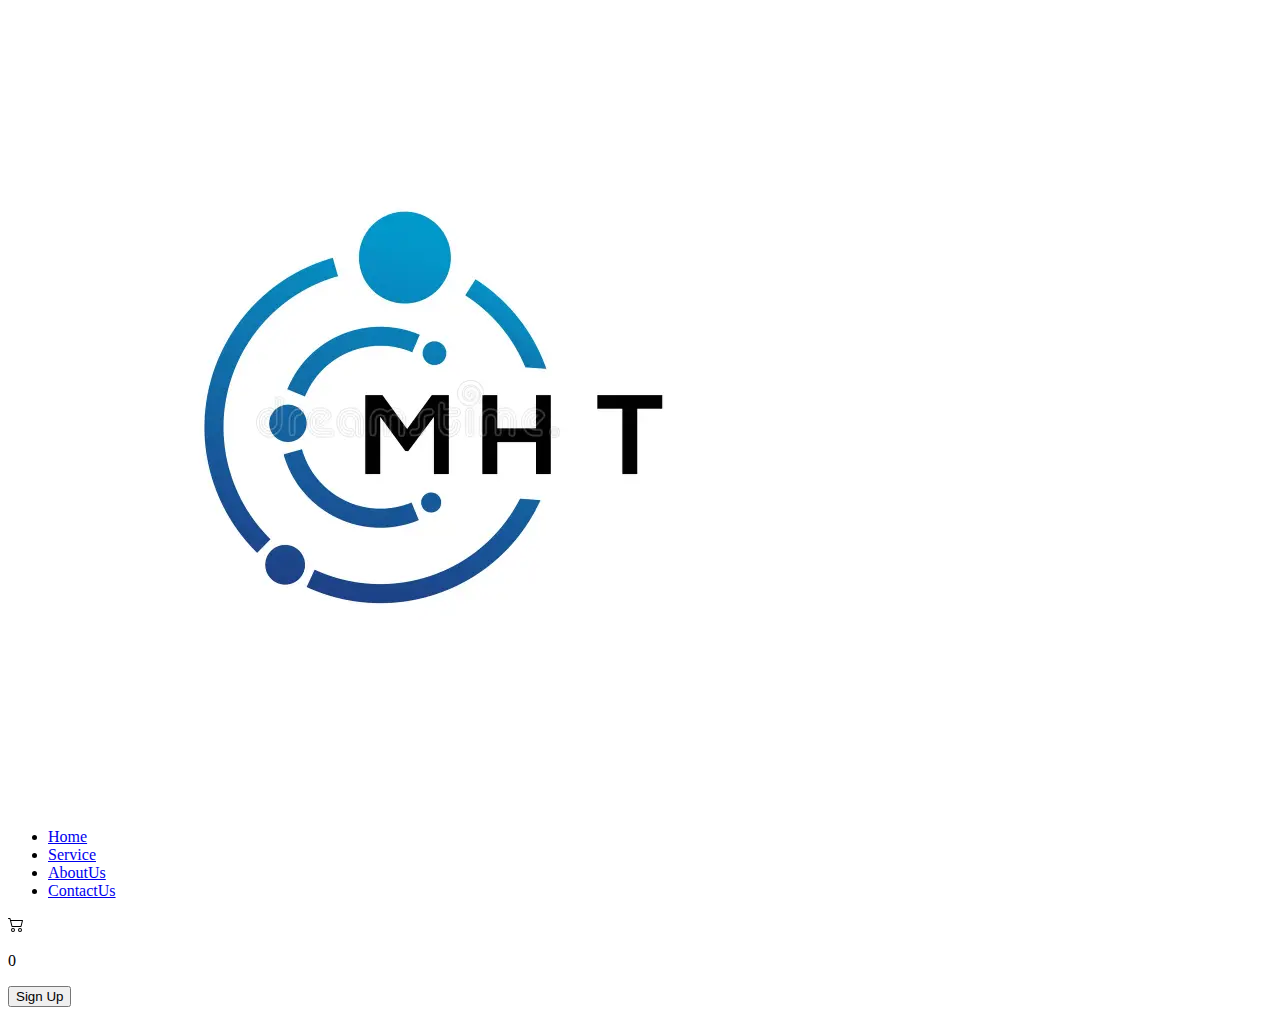
<file: service.htm>
<!DOCTYPE html>
<html lang="en">
<head>
    <meta charset="UTF-8">
    <meta name="viewport" content="width=device-width, initial-scale=1.0">
    <title>Services</title>
</head>
<body>
    <header>
        <div>
            <img src="./assets/images/logo.webp" alt="This is my Logo">
        </div>
        <nav>
            <ul>
                <li>
                    <a href="home.html">Home</a>
                </li>
                <li>
                    <a href="service.html">Service</a>
                </li>
                <li>
                    <a href="aboutUs.html">AboutUs</a>
                </li>
                <li>
                    <a href="contact.html">ContactUs</a>
                </li>
            </ul>
        </nav>
        <div>
            <div>
                <svg xmlns="http://www.w3.org/2000/svg" width="16" height="16" fill="currentColor" class="bi bi-cart2"
                    viewBox="0 0 16 16">
                    <path
                        d="M0 2.5A.5.5 0 0 1 .5 2H2a.5.5 0 0 1 .485.379L2.89 4H14.5a.5.5 0 0 1 .485.621l-1.5 6A.5.5 0 0 1 13 11H4a.5.5 0 0 1-.485-.379L1.61 3H.5a.5.5 0 0 1-.5-.5M3.14 5l1.25 5h8.22l1.25-5zM5 13a1 1 0 1 0 0 2 1 1 0 0 0 0-2m-2 1a2 2 0 1 1 4 0 2 2 0 0 1-4 0m9-1a1 1 0 1 0 0 2 1 1 0 0 0 0-2m-2 1a2 2 0 1 1 4 0 2 2 0 0 1-4 0" />
                </svg>
            </div>
            <p>0</p>
        </div>

        <button>Sign Up</button>

    </header>
    
</body>
</html>
</file>
<file: style.css>
* {
    margin: 0px;
    padding: 0px;
    box-sizing: border-box;
}

:root {
    --color--black: #000000;
    --color--cyan-bluish-gray: #abb8c3;
    --color--white: #ffffff;
    --color--option-bg: #eee;
    --color--pale-pink: #f78da7;
    --color--vivid-red: #cf2e2e;
    --color--luminous-vivid-orange: #ff6900;
    --color--luminous-vivid-amber: #fcb900;
    --color--light-green-cyan: #7bdcb5;
    --color--vivid-green-cyan: #00d084;
    --color--pale-cyan-blue: #8ed1fc;
    --color--vivid-cyan-blue: #0693e3;
    --color--vivid-purple: #9b51e0;
    --color--inbio-primary: #ff014f;
    --color--inbio-secondary: #FFDC60;
    --color--inbio-tertiary: #FAB8C4;
    --color--inbio-white: #ffffff;
    --color--inbio-dark: #27272E;
    --gradient--vivid-cyan-blue-to-vivid-purple: linear-gradient(135deg, rgba(6, 147, 227, 1) 0%, rgb(155, 81, 224) 100%);
    --gradient--light-green-cyan-to-vivid-green-cyan: linear-gradient(135deg, rgb(122, 220, 180) 0%, rgb(0, 208, 130) 100%);
    --gradient--luminous-vivid-amber-to-luminous-vivid-orange: linear-gradient(135deg, rgba(252, 185, 0, 1) 0%, rgba(255, 105, 0, 1) 100%);
    --gradient--luminous-vivid-orange-to-vivid-red: linear-gradient(135deg, rgba(255, 105, 0, 1) 0%, rgb(207, 46, 46) 100%);
    --gradient--very-light-gray-to-cyan-bluish-gray: linear-gradient(135deg, rgb(238, 238, 238) 0%, rgb(169, 184, 195) 100%);
    --gradient--cool-to-warm-spectrum: linear-gradient(135deg, rgb(74, 234, 220) 0%, rgb(151, 120, 209) 20%, rgb(207, 42, 186) 40%, rgb(238, 44, 130) 60%, rgb(251, 105, 98) 80%, rgb(254, 248, 76) 100%);
    --gradient--blush-light-purple: linear-gradient(135deg, rgb(255, 206, 236) 0%, rgb(152, 150, 240) 100%);
    --gradient--blush-bordeaux: linear-gradient(135deg, rgb(254, 205, 165) 0%, rgb(254, 45, 45) 50%, rgb(107, 0, 62) 100%);
    --gradient--luminous-dusk: linear-gradient(135deg, rgb(255, 203, 112) 0%, rgb(199, 81, 192) 50%, rgb(65, 88, 208) 100%);
    --gradient--pale-ocean: linear-gradient(135deg, rgb(255, 245, 203) 0%, rgb(182, 227, 212) 50%, rgb(51, 167, 181) 100%);
    --gradient--electric-grass: linear-gradient(135deg, rgb(202, 248, 128) 0%, rgb(113, 206, 126) 100%);
    --gradient--midnight: linear-gradient(135deg, rgb(2, 3, 129) 0%, rgb(40, 116, 252) 100%);
    --font-size--small: 12px;
    --font-size--medium: 20px;
    --font-size--large: 36px;
    --font-size--x-large: 42px;
    --font-size--normal: 16px;
    --font-size--huge: 50px;
    --font-family--inter: "Inter", sans-serif;
    --font-family--cardo: Cardo;
    --spacing--20: 0.44rem;
    --spacing--30: 0.67rem;
    --spacing--40: 1rem;
    --spacing--50: 1.5rem;
    --spacing--60: 2.25rem;
    --spacing--70: 3.38rem;
    --spacing--80: 5.06rem;
    --shadow--natural: 6px 6px 9px rgba(0, 0, 0, 0.2);
    --shadow--deep: 12px 12px 50px rgba(0, 0, 0, 0.4);
    --shadow--sharp: 6px 6px 0px rgba(0, 0, 0, 0.2);
    --shadow--outlined: 6px 6px 0px -3px rgba(255, 255, 255, 1), 6px 6px rgba(0, 0, 0, 1);
    --shadow--crisp: 6px 6px 0px rgba(0, 0, 0, 1);
}

body {
    background-color: var(--color--option-bg);
    font-family: var(--font-family--inter);
}

ul {
    list-style: none;
}

a {
    text-decoration: none;
}

section {
    padding: var(--spacing--80);
}
header {
    background-color: var(--color--inbio-tertiary);
    display: flex;
    justify-content: space-between;
    padding: var(--spacing--20) var(--spacing--80);
    align-items: center;

}

header img {
    width: 60px;
    height: 60px;
    border-radius: 50%;
}

header nav ul {
    display: flex;
    gap: var(--spacing--20);
}

button {
    padding: 10px 20px;
    background: var(--color--black);
    color: var(--color--luminous-vivid-orange);
    width: 300px;
}

.nav_cart {
    display: flex;
    gap: var(--spacing--60);
    align-items: center;
}
.hero_area_section {
    display: grid;
    grid-template-columns: 1fr 1fr;
}

.hero_area_section .reft_div {
    padding: var(--spacing--20) 0;
    display: flex;
    flex-direction: column;
    gap: var(--spacing--40);

}

.hero_area_section .reft_div button {
    width: 200px;
}
.hero_area_section .right_div {
    display: flex;
    justify-content: center;
    align-items: center;
}
.hero_area_section .right_div img {
    width: 450px;
    height: 550px;
}

.heading1,
.heading2,
.heading3 {
    font-family: var(--font-family--cardo);
}

.heading1 {
    font-size: var(--font-size--huge);
}

.heading2 {
    font-size: var(--font-size--x-large);
}

.heading3 {
    font-size: var(--font-size--normal);
}

/* special_facilities_section
 ====================================
 ================================= */

.special_facilities_section {
    display: grid;
    grid-template-columns: 2fr 1fr;
    background: var(--gradient--very-light-gray-to-cyan-bluish-gray);
}
.card_1{
    display: flex;
    gap: var(--spacing--20);
    padding: var(--spacing--20);
    border-radius: 10px;
    background: var(--gradient--very-light-gray-to-cyan-bluish-gray);
    box-shadow: var(--shadow--outlined);
}
.cards_container_1{
    display: flex;
    flex-direction: column;
    gap: var(--spacing--40);
}

/* about_us_section
 ====================================
 ================================= */

 .about_us_section{
    background-color: var(--color--inbio-white);
    display: grid;
    grid-template-columns: 1fr 1fr;
 }
 .about_us_section img{
    width: 300px;
    height: 300px;
 }
 .about_us_section .reft_div{
    display: flex;
    justify-content: center;
    align-items: center;
 }
 .about_us_section .right_div{
    display: flex;
    flex-direction: column;
    gap: var(--spacing--40);
 }
</file>
